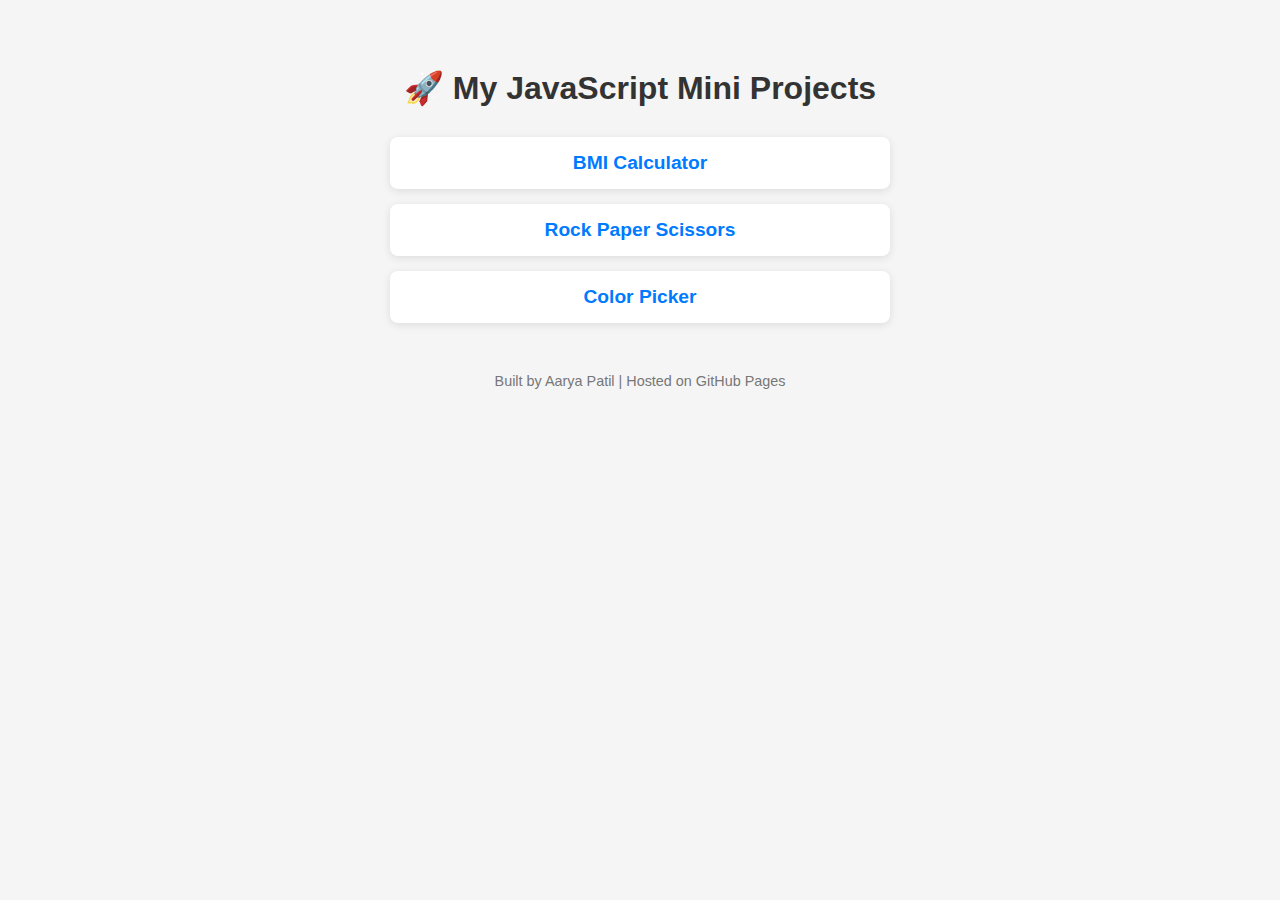
<file: index.html>
<!DOCTYPE html>
<html lang="en">
<head>
  <meta charset="UTF-8" />
  <meta name="viewport" content="width=device-width, initial-scale=1.0"/>
  <title>JavaScript Mini Projects</title>
  <style>
    body {
      font-family: 'Segoe UI', sans-serif;
      background-color: #f5f5f5;
      text-align: center;
      padding: 40px;
    }

    h1 {
      color: #333;
      margin-bottom: 30px;
    }

    ul {
      list-style: none;
      padding: 0;
      max-width: 500px;
      margin: auto;
    }

    li {
      background: #ffffff;
      margin: 15px 0;
      padding: 15px 20px;
      border-radius: 8px;
      box-shadow: 0 2px 8px rgba(0,0,0,0.1);
      transition: transform 0.2s;
    }

    li:hover {
      transform: scale(1.02);
    }

    a {
      text-decoration: none;
      color: #007BFF;
      font-size: 1.2rem;
      font-weight: bold;
    }

    a:hover {
      color: #0056b3;
    }

    footer {
      margin-top: 50px;
      color: #777;
      font-size: 0.9rem;
    }
  </style>
</head>
<body>

  <h1>🚀 My JavaScript Mini Projects</h1>

  <ul>
    <li><a href="./bmi_calculator/index.html" target="_blank">BMI Calculator</a></li>
    <li><a href="./rock_paper_scissor/index.html" target="_blank">Rock Paper Scissors</a></li>
    <li><a href="./color_picker/index.html" target="_blank">Color Picker</a></li>
    
  </ul>

  <footer>
    Built by Aarya Patil | Hosted on GitHub Pages
  </footer>

</body>
</html>
</file>
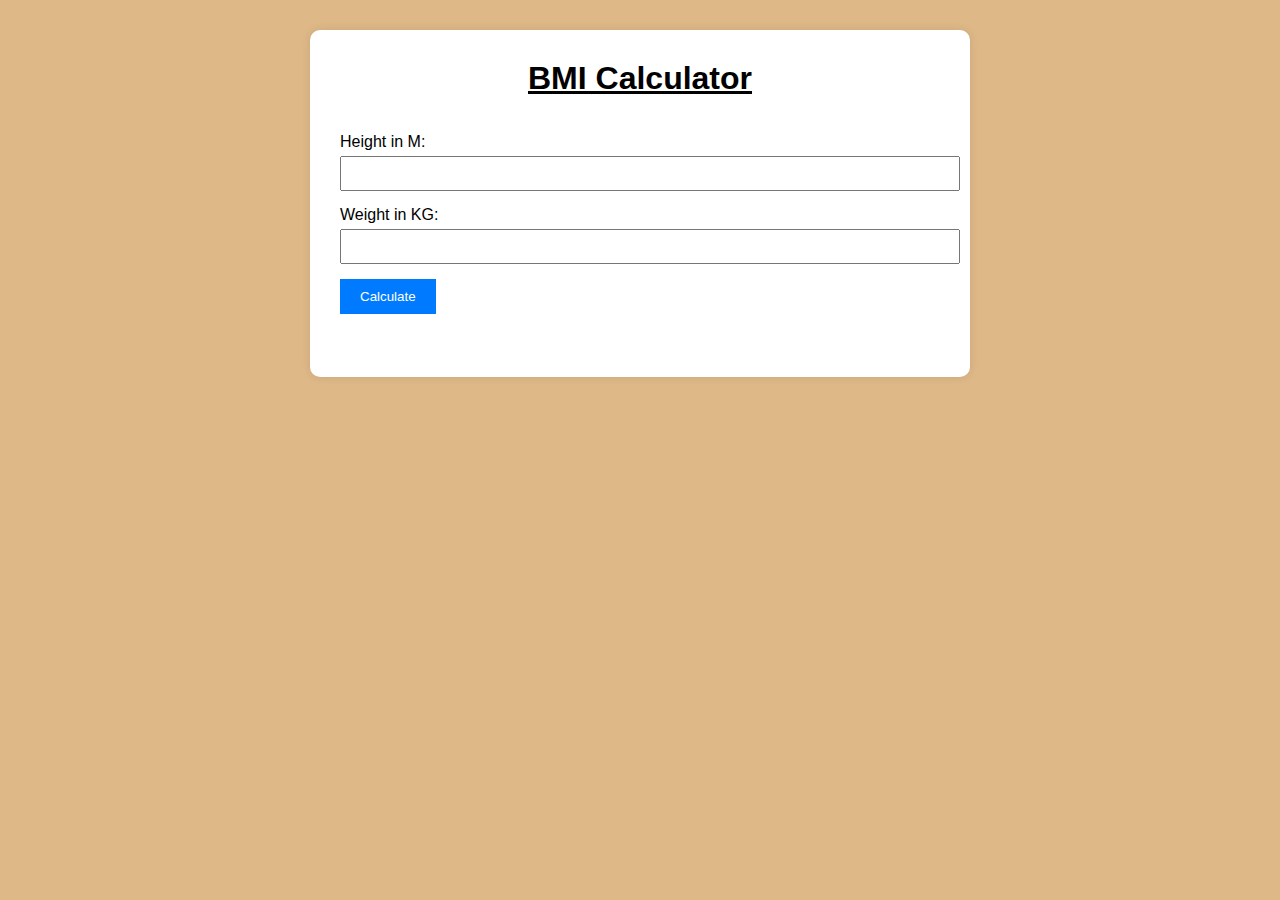
<file: bmi_calculator/index.html>
<!DOCTYPE html>
<html lang="en">
  <head>
    <meta charset="UTF-8" />
    <meta name="viewport" content="width=device-width, initial-scale=1.0" />
    <meta http-equiv="X-UA-Compatible" content="ie=edge" />
    <link rel="stylesheet" href="style.css" />
   
    <title>BMI Calculator</title>
  </head>
  <body>
    
    <div class="container">
      <h1>BMI Calculator</h1><br>
      <br>
      <form>
        <p><label>Height in M: </label><input type="text" id="height" /></p>
        <p><label>Weight in KG: </label><input type="text" id="weight" /></p>
        <button>Calculate</button>
        <div id="results"></div><br>

       
      </form>
    </div>
  </body>
  <script src="2_pro.js"></script>
</html>
</file>
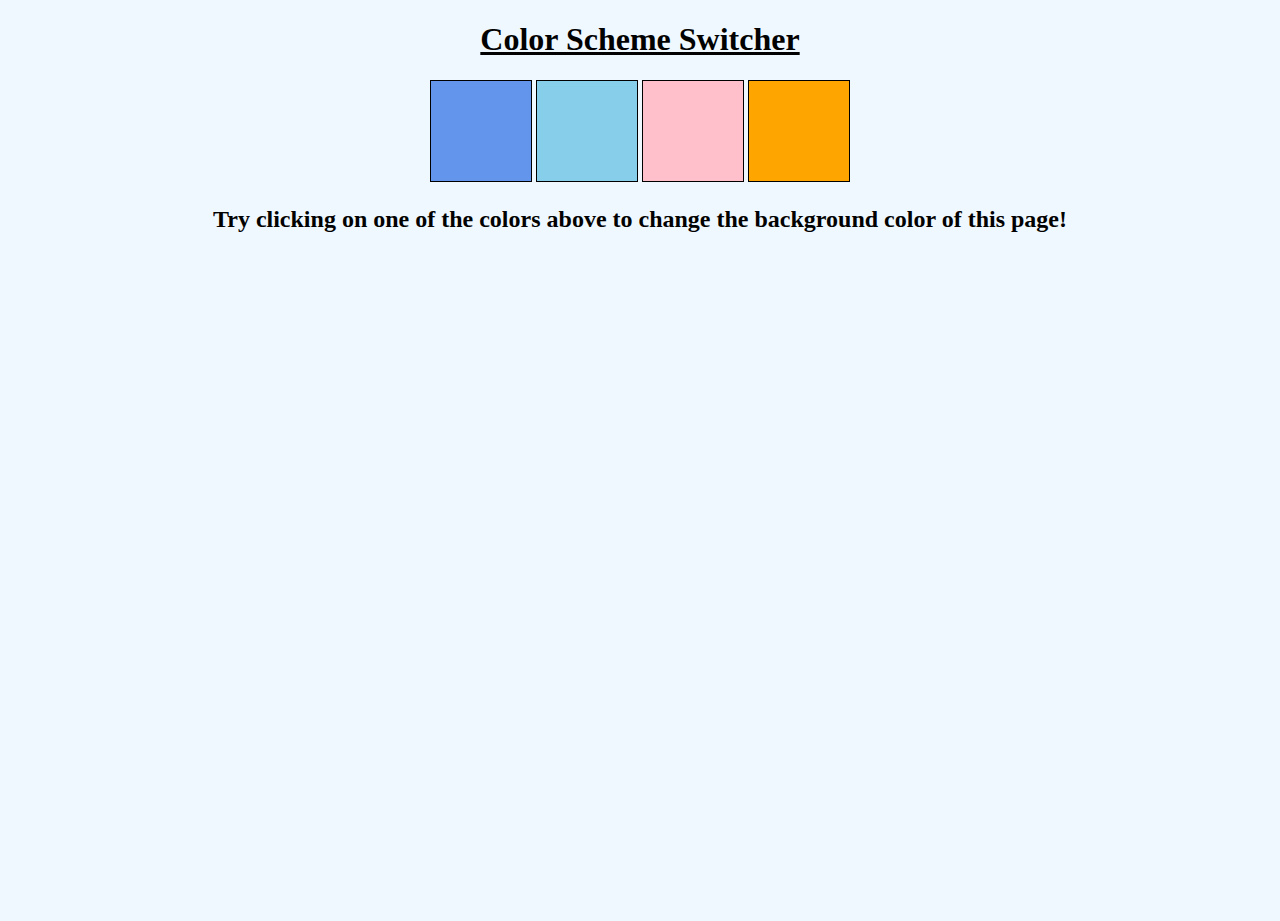
<file: color_picker/index.html>
<!DOCTYPE html>
<html lang="en">
<head>
  <meta charset="UTF-8" />
  <meta name="viewport" content="width=device-width, initial-scale=1.0" />
  <title>Color Switcher</title>
  <link rel="stylesheet" href="style.css" />
</head>
<body>
  <div class="canvas">
    <h1>Color Scheme Switcher</h1>
    <div class="button-row">
      <span class="button" id="cornflowerblue"></span>
      <span class="button" id="skyblue"></span>
      <span class="button" id="pink"></span>
      <span class="button" id="orange"></span>
    </div>
    <h2>Try clicking on one of the colors above to change the background color of this page!</h2>
  </div>
  <script src="1_pro.js"></script>
</body>
</html>
</file>
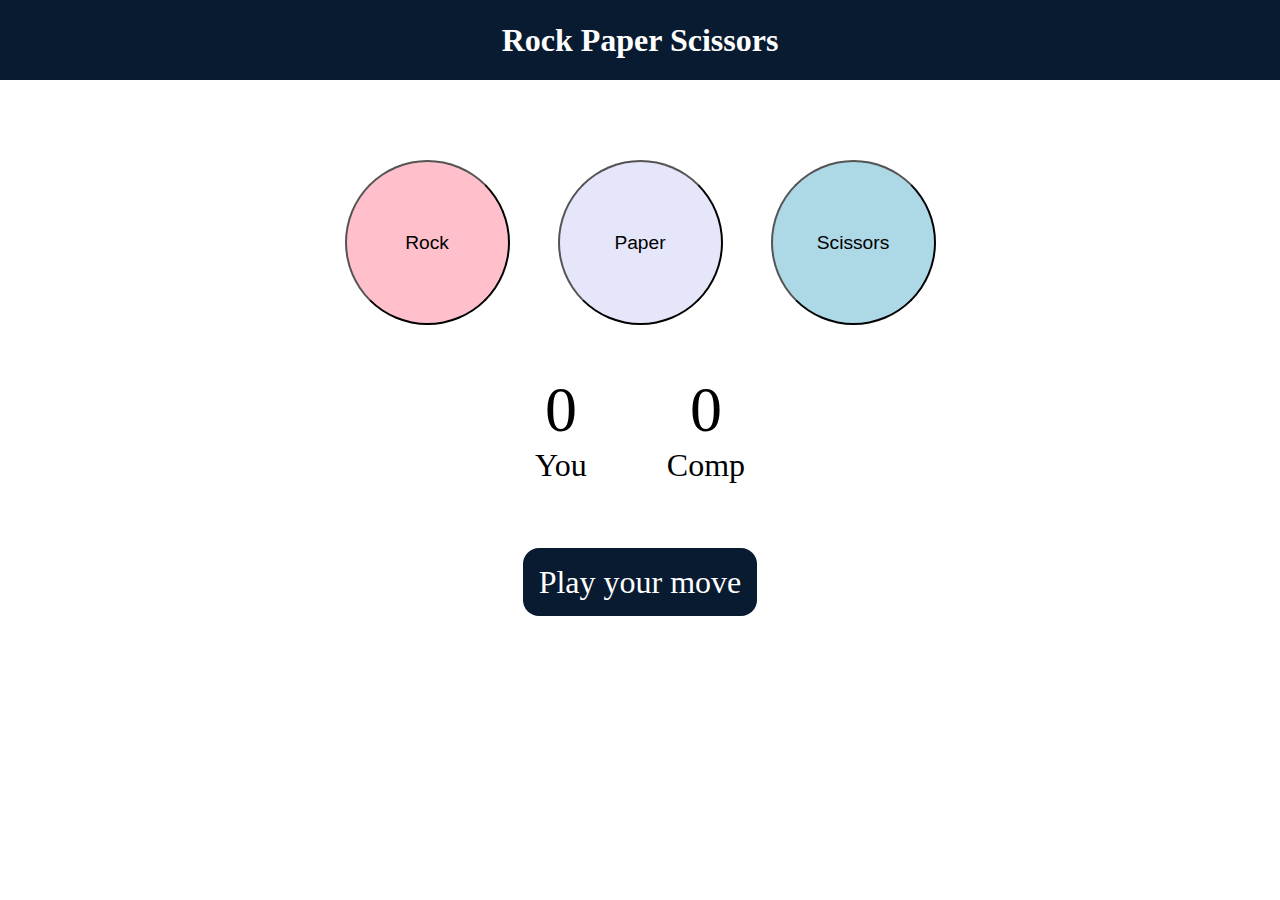
<file: rock_paper_scissor/index.html>
<!DOCTYPE html>
<html lang="en">
  <head>
    <meta charset="UTF-8" />
    <meta name="viewport" content="width=device-width, initial-scale=1.0" />
    <title>Rock Paper Scissors Game</title>
    <link rel="stylesheet" href="style.css" />
  </head>
  <body>
    <h1>Rock Paper Scissors</h1>
    <div class="choices">
      <button class="choice" id="Rock">
        Rock
      </button>
      <button class="choice" id="Paper">
        Paper
      </button>
      <button class="choice" id="Scissors">
        Scissors
      </button>
    </div>

    <div class="score-board">
      <div class="score">
        <p id="user-score">0</p>
        <p>You</p>
      </div>
      <div class="score">
        <p id="comp-score">0</p>
        <p>Comp</p>
      </div>
    </div>

    <div class="msg-container">
      <p id="msg">Play your move</p>
    </div>
    <script src="3_pro.js"></script>
  </body>
</html>
</file>
<file: bmi_calculator/style.css>
*{
    margin: 0;
    padding: 0;
}

body {
  font-family: Arial, sans-serif;
  padding: 30px;
  background-color: burlywood;
}

.container {
  max-width: 600px;
  margin: auto;
  background: white;
  padding: 30px;
  border-radius: 10px;
  box-shadow: 0 0 10px rgba(0,0,0,0.1);
  
}
h1 {
  text-align: center;
  text-decoration: underline;
}

input {
  width: 100%;
  padding: 8px;
  margin-top: 5px;
  margin-bottom: 15px;
}

button {
  padding: 10px 20px;
  background-color: #007bff;
  color: white;
  border: none;
  cursor: pointer;
}

#results {
  margin-top: 15px;
  font-weight: bold;
  font-size: 18px;
}
</file>
<file: color_picker/style.css>
html {
  margin: 0;
  padding: 0;
  height: 100%;
  background-color: aliceblue;
  color: rgb(2, 2, 2);
}
body{
    
  margin: 0;
  padding: 0;
  height: 100%;
}
h1{
    text-decoration: underline;
}

h2{
    text-align: center;
    font-size: 1.5rem;
    color: rgb(2, 2, 2);
}
  


.canvas {
  min-height: 100vh;
  width: 100%;
  text-align: center;
}

.button {
  width: 100px;
  height: 100px;
  border: 1px solid black;
  display: inline-block;
}

#cornflowerblue{
  background: cornflowerblue;
}

#skyblue {
  background: skyblue;
}
#pink {
  background: pink;
}
#orange {
  background: orange;
}
</file>
<file: rock_paper_scissor/style.css>
* {
  margin: 0;
  padding: 0;
  text-align: center;
}

h1 {
  background-color: #081b31;
  color: #fff;
  height: 5rem;
  line-height: 5rem;
}

.choice {
  height: 165px;
  width: 165px;
  border-radius: 50%;
  display: flex;
  justify-content: center;
  align-items: center;
  font-size: larger;
}

.choice:hover {
  cursor: pointer;
  background-color: #081b31;
}
.choices {
  display: flex;
  justify-content: center;
  align-items: center;
  gap: 3rem;
  margin-top: 5rem;
}

.score-board {
  display: flex;
  justify-content: center;
  align-items: center;
  font-size: 2rem;
  margin-top: 3rem;
  gap: 5rem;
}

#user-score,
#comp-score {
  font-size: 4rem;
}

.msg-container {
  margin-top: 5rem;
}

#msg {
  background-color: #081b31;
  color: #fff;
  font-size: 2rem;
  display: inline;
  padding: 1rem;
  border-radius: 1rem;
}

#Rock{
    background-color: pink;
}
#Paper{
    background-color: lavender;
}
#Scissors{
    background-color: lightblue;
}
</file>
